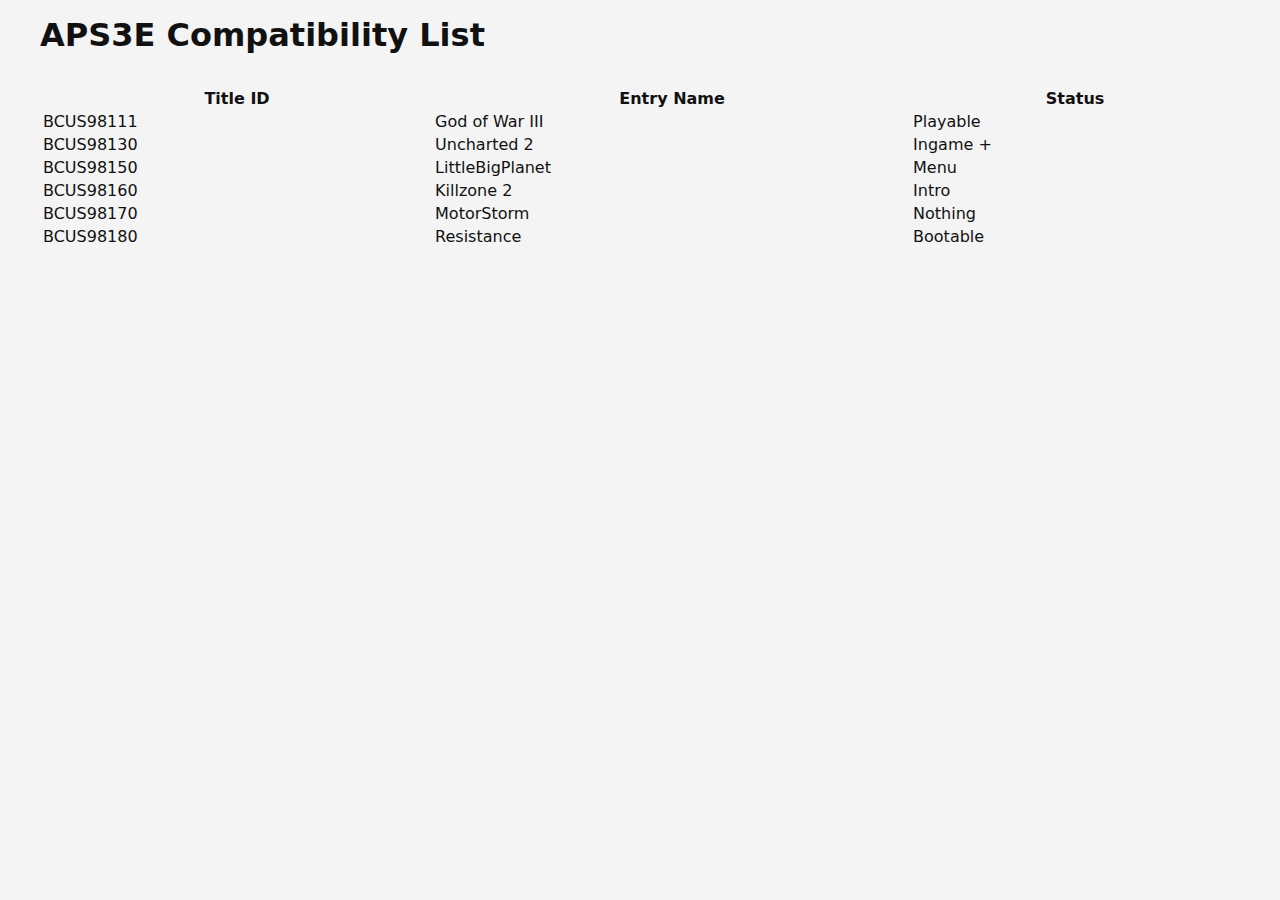
<file: index.html>
<!DOCTYPE html>
<html lang="en">
<head>
<meta charset="UTF-8">
<meta name="viewport" content="width=device-width, initial-scale=1.0">
<title>APS3E Compatibility</title>

<!-- DataTables -->
<link rel="stylesheet" href="https://cdn.datatables.net/1.13.8/css/jquery.dataTables.min.css">

<style>
body {
  margin: 0;
  font-family: system-ui, -apple-system, BlinkMacSystemFont, "Segoe UI", Roboto;
  background: #f4f4f4;
  color: #111;
}

main {
  max-width: 1200px;
  margin: auto;
  padding: 16px;
}

h1 {
  margin: 0 0 12px 0;
}

#stats {
  display: grid;
  grid-template-columns: repeat(auto-fit, minmax(260px, 1fr));
  gap: 12px;
  margin-bottom: 20px;
}

.stat {
  background: #fff;
  border: 1px solid #ddd;
  border-radius: 8px;
  padding: 10px;
  font-size: 14px;
}

.stat strong {
  cursor: pointer;
}

.status {
  font-weight: 600;
}

.Nothing { color: #c0392b; }
.Bootable { color: #e67e22; }
.Intro { color: #2980b9; }
.Menu { color: #8e44ad; }
.IngameMinus { color: #f1c40f; }
.IngamePlus { color: #f39c12; }
.Playable { color: #27ae60; }

#lastUpdated {
  margin-top: 12px;
  font-size: 13px;
  color: #666;
}

/* Mobile */
@media (max-width: 700px) {
  table.dataTable thead {
    display: none;
  }
}
</style>
</head>

<body>
<main>

<h1>APS3E Compatibility List</h1>

<div id="stats"></div>

<table id="compat" class="display" style="width:100%">
<thead>
<tr>
  <th>Title ID</th>
  <th>Entry Name</th>
  <th>Status</th>
</tr>
</thead>
<tbody>

<tr><td>BCUS98111</td><td>God of War III</td><td>Playable</td></tr>
<tr><td>BCUS98130</td><td>Uncharted 2</td><td>Ingame +</td></tr>
<tr><td>BCUS98150</td><td>LittleBigPlanet</td><td>Menu</td></tr>
<tr><td>BCUS98160</td><td>Killzone 2</td><td>Intro</td></tr>
<tr><td>BCUS98170</td><td>MotorStorm</td><td>Nothing</td></tr>
<tr><td>BCUS98180</td><td>Resistance</td><td>Bootable</td></tr>

</tbody>
</table>

<div id="lastUpdated"></div>

</main>

<script src="https://code.jquery.com/jquery-3.7.1.min.js"></script>
<script src="https://cdn.datatables.net/1.13.8/js/jquery.dataTables.min.js"></script>

<script>
const statusInfo = {
  "Nothing": "Games that don't boot at all, not displaying an initial black screen with a FPS counter.",
  "Bootable": "Games that boot but display nothing more than a black screen with a FPS counter.",
  "Intro": "Games that display any image on screen but doesn't reach to menus.",
  "Menu": "Games that get into menu but can't enter Ingame.",
  "Ingame -": "Games that go ingame but have major issues that prevents it from going further early on.",
  "Ingame +": "Games that go far ingame but have glitches that render the game unplayable or have non-playable performance.",
  "Playable": "Games that can be played from start to finish with playable performance and no game breaking glitches."
};

$(document).ready(function () {

  const table = $("#compat").DataTable({
    pageLength: 25,
    order: [[2, "desc"]]
  });

  // Colorize status column
  $("#compat tbody tr").each(function () {
    const cell = $(this).find("td").eq(2);
    const status = cell.text().trim();
    let cls = status.replace(" ", "").replace("-", "Minus").replace("+", "Plus");
    cell.addClass("status " + cls);
  });

  // Build stats
  const counts = {};
  table.column(2).data().each(s => {
    counts[s] = (counts[s] || 0) + 1;
  });

  const total = table.rows().count();
  let statsHtml = "";

  Object.keys(statusInfo).forEach(s => {
    if (!counts[s]) return;
    const percent = ((counts[s] / total) * 100).toFixed(2);
    statsHtml += `
      <div class="stat">
        <strong onclick="filterStatus('${s}')">${s}</strong>
        (${percent}% · ${counts[s]}/${total})<br>
        <span style="color:#666">${statusInfo[s]}</span>
      </div>
    `;
  });

  $("#stats").html(statsHtml);

  window.filterStatus = function (status) {
    table.column(2).search(status).draw();
  };

  $("#lastUpdated").text(
    "Last Updated at: " + new Date().toLocaleString()
  );

});
</script>

</body>
</html>
</file>
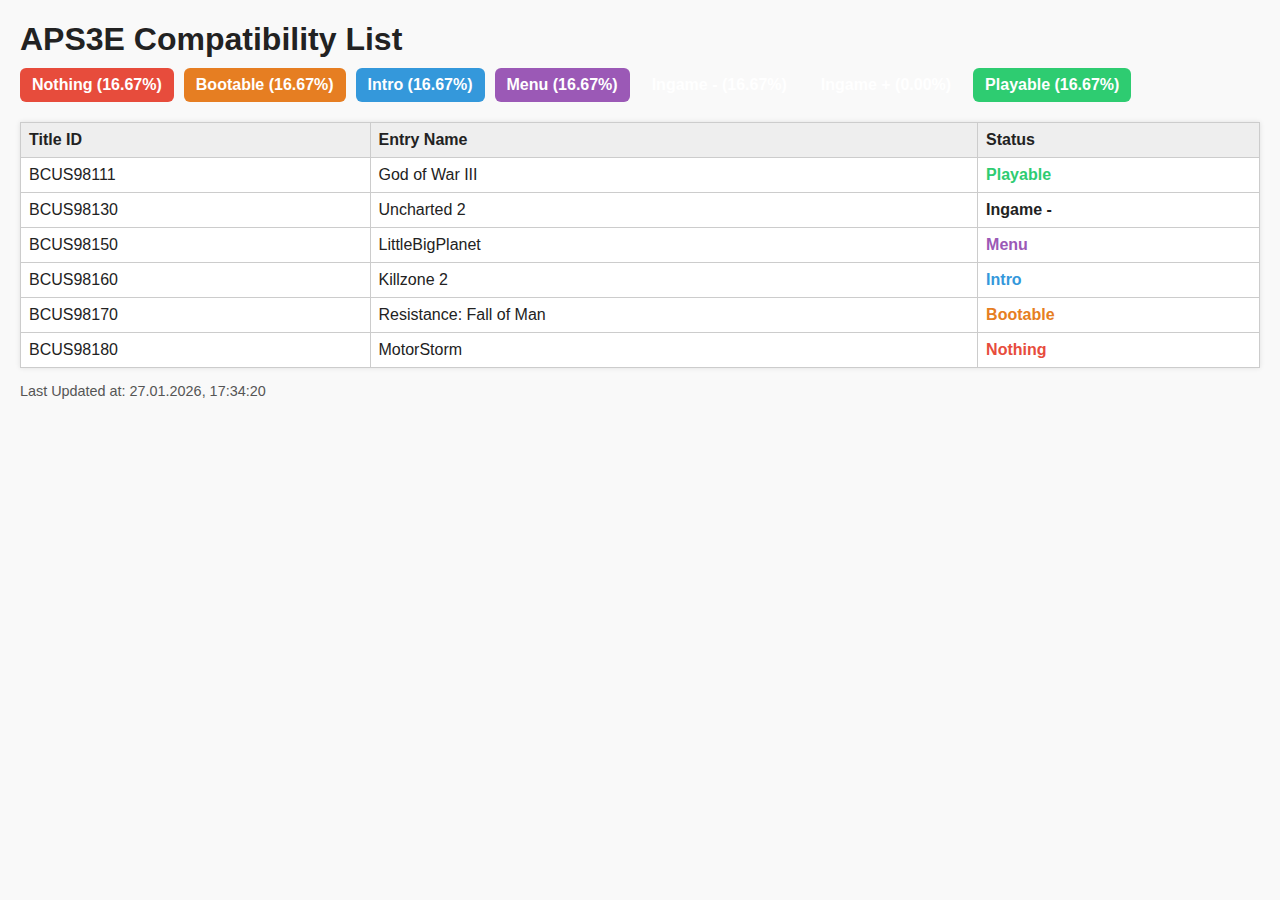
<file: data/index.html>
<!DOCTYPE html>
<html lang="en">
<head>
<meta charset="UTF-8">
<title>APS3E Compatibility List</title>
<style>
body { font-family: sans-serif; margin: 20px; background: #f9f9f9; color: #222; }
h1 { margin-bottom: 10px; }

.tags { margin-bottom: 20px; display: flex; flex-wrap: wrap; gap: 10px; }
.tag { padding: 8px 12px; border-radius: 6px; font-weight: bold; color: white; cursor: default; }
.tag.Nothing { background: #e74c3c; }
.tag.Bootable { background: #e67e22; }
.tag.Intro { background: #3498db; }
.tag.Menu { background: #9b59b6; }
.tag["Ingame -"] { background: #f1c40f; color: #222; }
.tag["Ingame +"] { background: #f39c12; color: #222; }
.tag.Playable { background: #2ecc71; }

table { width: 100%; border-collapse: collapse; margin-top: 10px; background: white; box-shadow: 0 0 5px rgba(0,0,0,0.1);}
th, td { border: 1px solid #ccc; padding: 8px; text-align: left; }
th { background: #eee; cursor: pointer; }
.status { font-weight: bold; }
.status.Nothing { color: #e74c3c; }
.status.Bootable { color: #e67e22; }
.status.Intro { color: #3498db; }
.status.Menu { color: #9b59b6; }
.status["Ingame -"] { color: #f1c40f; }
.status["Ingame +"] { color: #f39c12; }
.status.Playable { color: #2ecc71; }

.update { margin-top: 15px; font-size: 0.9em; color: #555; }
</style>
</head>
<body>

<h1>APS3E Compatibility List</h1>

<div class="tags" id="tags"></div>

<table id="compatibility">
<thead>
<tr>
<th>Title ID</th>
<th>Entry Name</th>
<th>Status</th>
</tr>
</thead>
<tbody></tbody>
</table>

<div class="update" id="lastUpdate"></div>

<script>
// JSON с данными игр и тегов
const data = {
  "lastUpdated": "27.01.2026, 17:34:20",
  "tags": [
    {"name": "Nothing", "description": "Games that don't boot at all, not displaying an initial black screen with a FPS counter."},
    {"name": "Bootable", "description": "Games that boot but display nothing more than a black screen with a FPS counter."},
    {"name": "Intro", "description": "Games that display any image on screen but doesn't reach to menus."},
    {"name": "Menu", "description": "Games that get into menu but can't enter Ingame."},
    {"name": "Ingame -", "description": "Games that go ingame but have major issues that prevents it from going further early on."},
    {"name": "Ingame +", "description": "Games that go far ingame but have glitches that render the game unplayable or have non-playable performance."},
    {"name": "Playable", "description": "Games that can be played from start to finish with playable performance and no game breaking glitches."}
  ],
  "games": [
    {"id": "BCUS98111", "name": "God of War III", "status": "Playable"},
    {"id": "BCUS98130", "name": "Uncharted 2", "status": "Ingame -"},
    {"id": "BCUS98150", "name": "LittleBigPlanet", "status": "Menu"},
    {"id": "BCUS98160", "name": "Killzone 2", "status": "Intro"},
    {"id": "BCUS98170", "name": "Resistance: Fall of Man", "status": "Bootable"},
    {"id": "BCUS98180", "name": "MotorStorm", "status": "Nothing"}
  ]
};

// Подсчет процента для каждого тега
const totalGames = data.games.length;
const tagCounts = {};
data.tags.forEach(tag => tagCounts[tag.name] = 0);
data.games.forEach(game => {
  if(tagCounts.hasOwnProperty(game.status)) tagCounts[game.status]++;
});

// Отрисовка тегов сверху
const tagsDiv = document.getElementById("tags");
data.tags.forEach(tag => {
  const count = tagCounts[tag.name] || 0;
  const percent = ((count / totalGames) * 100).toFixed(2) + "%";
  const div = document.createElement("div");
  div.className = "tag " + tag.name;
  div.innerText = `${tag.name} (${percent})`;
  div.title = tag.description;
  tagsDiv.appendChild(div);
});

// Отрисовка таблицы
const tbody = document.querySelector("#compatibility tbody");
data.games.forEach(game => {
  const tr = document.createElement("tr");
  tr.innerHTML = `
    <td>${game.id}</td>
    <td>${game.name}</td>
    <td class="status ${game.status}">${game.status}</td>
  `;
  tbody.appendChild(tr);
});

// Отрисовка даты
document.getElementById("lastUpdate").innerText = "Last Updated at: " + data.lastUpdated;
</script>

</body>
</html>
</file>
